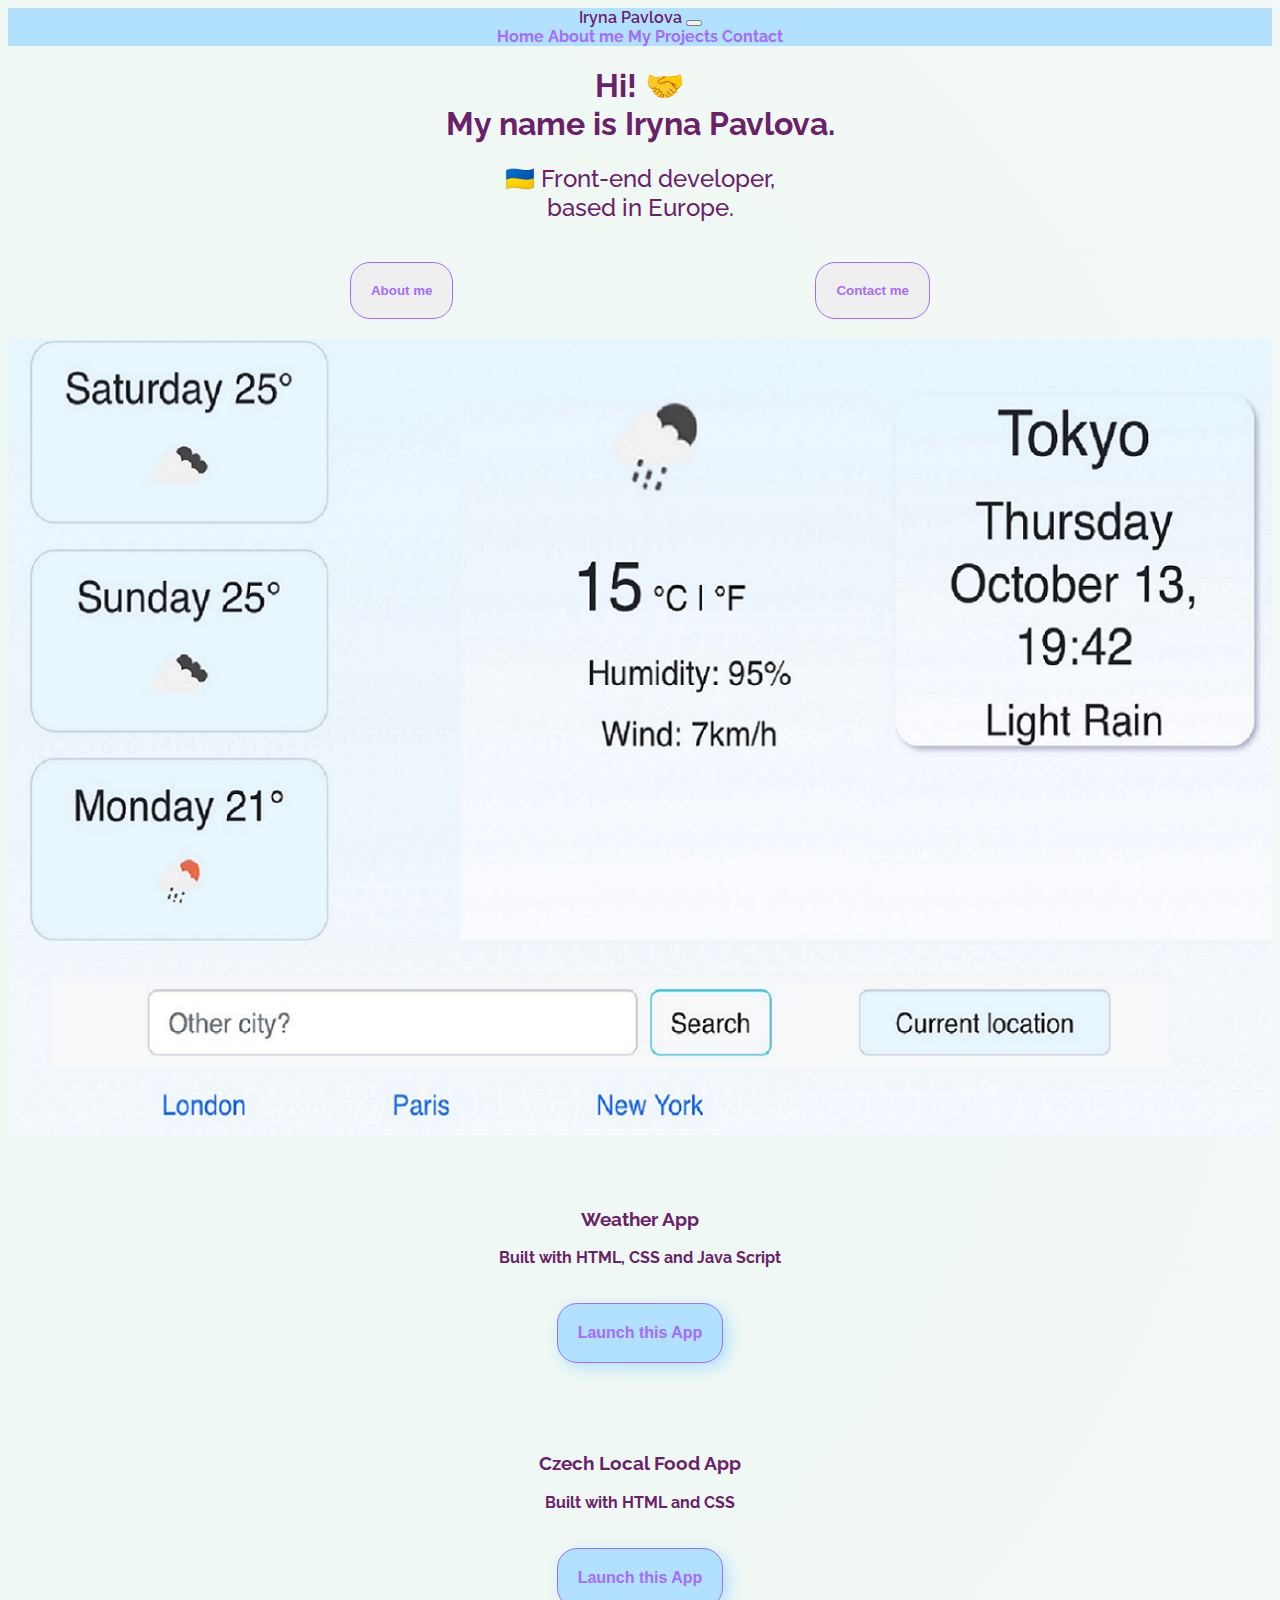
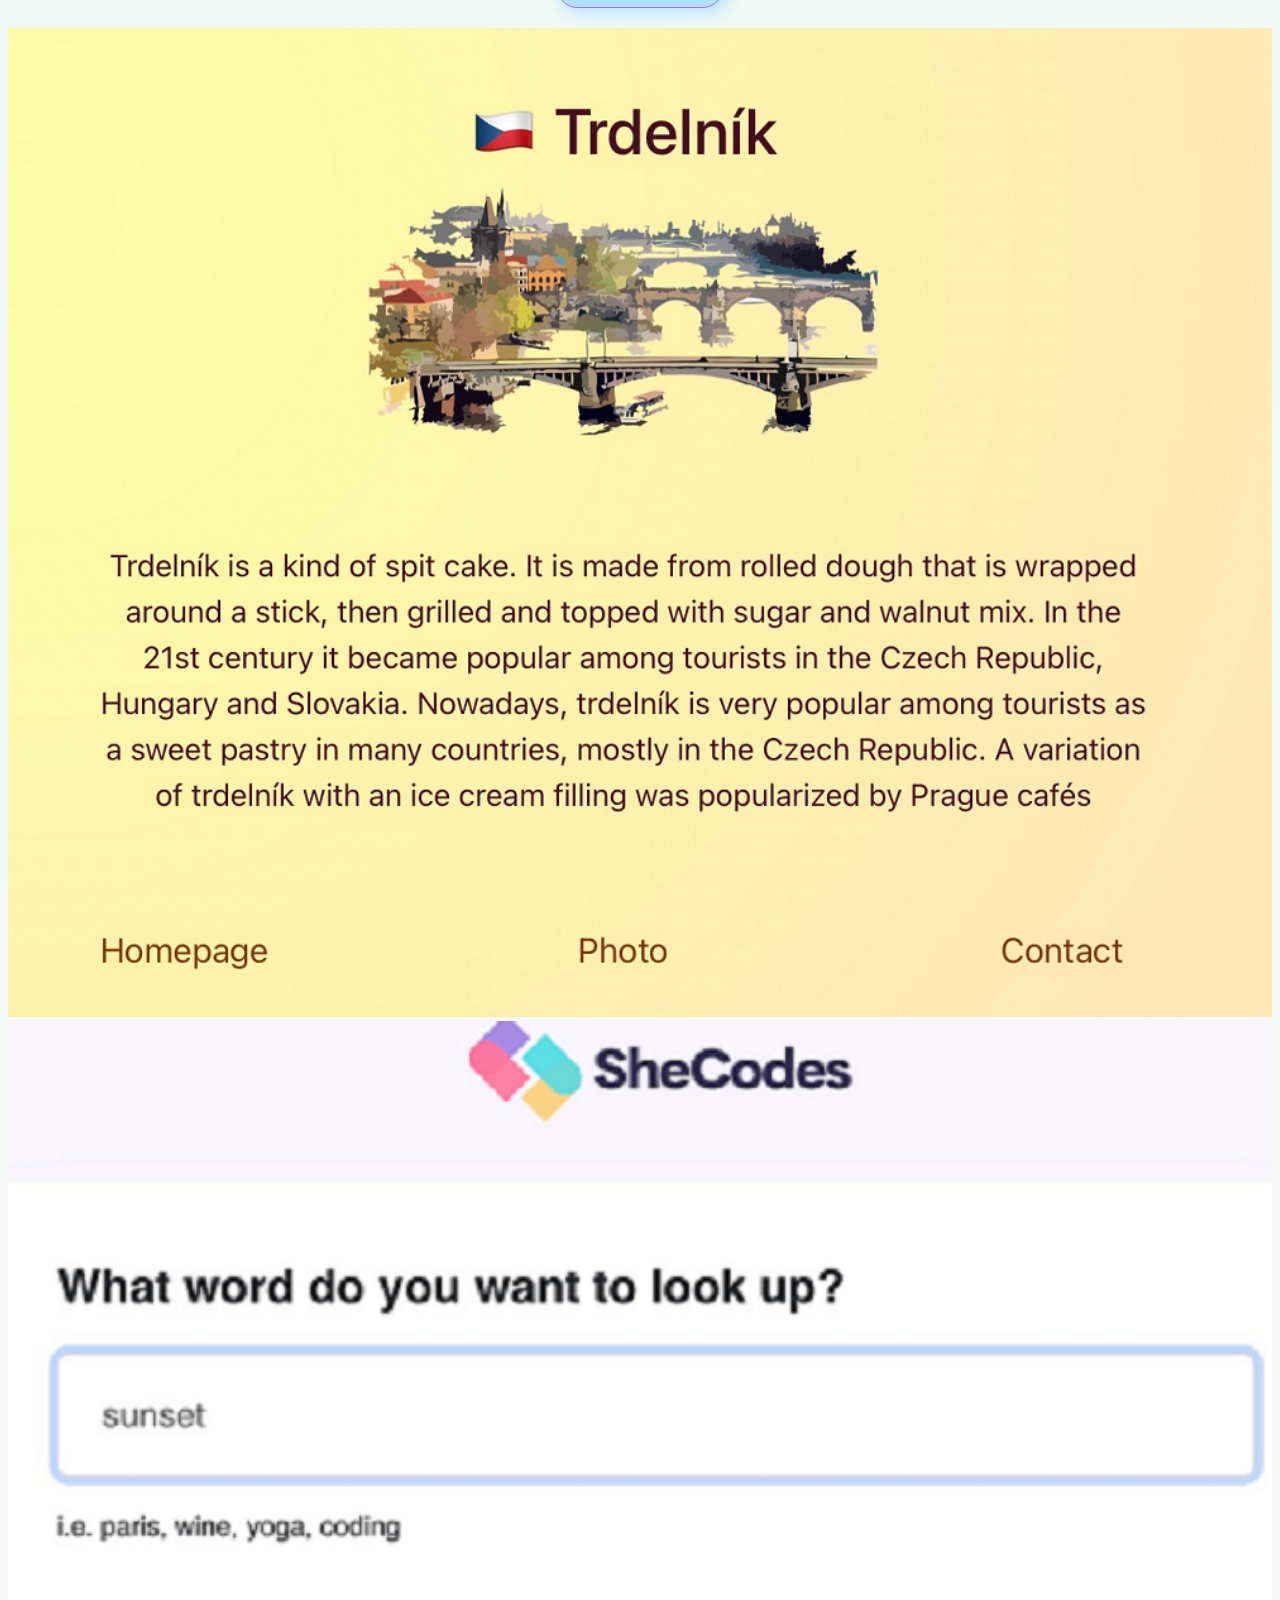
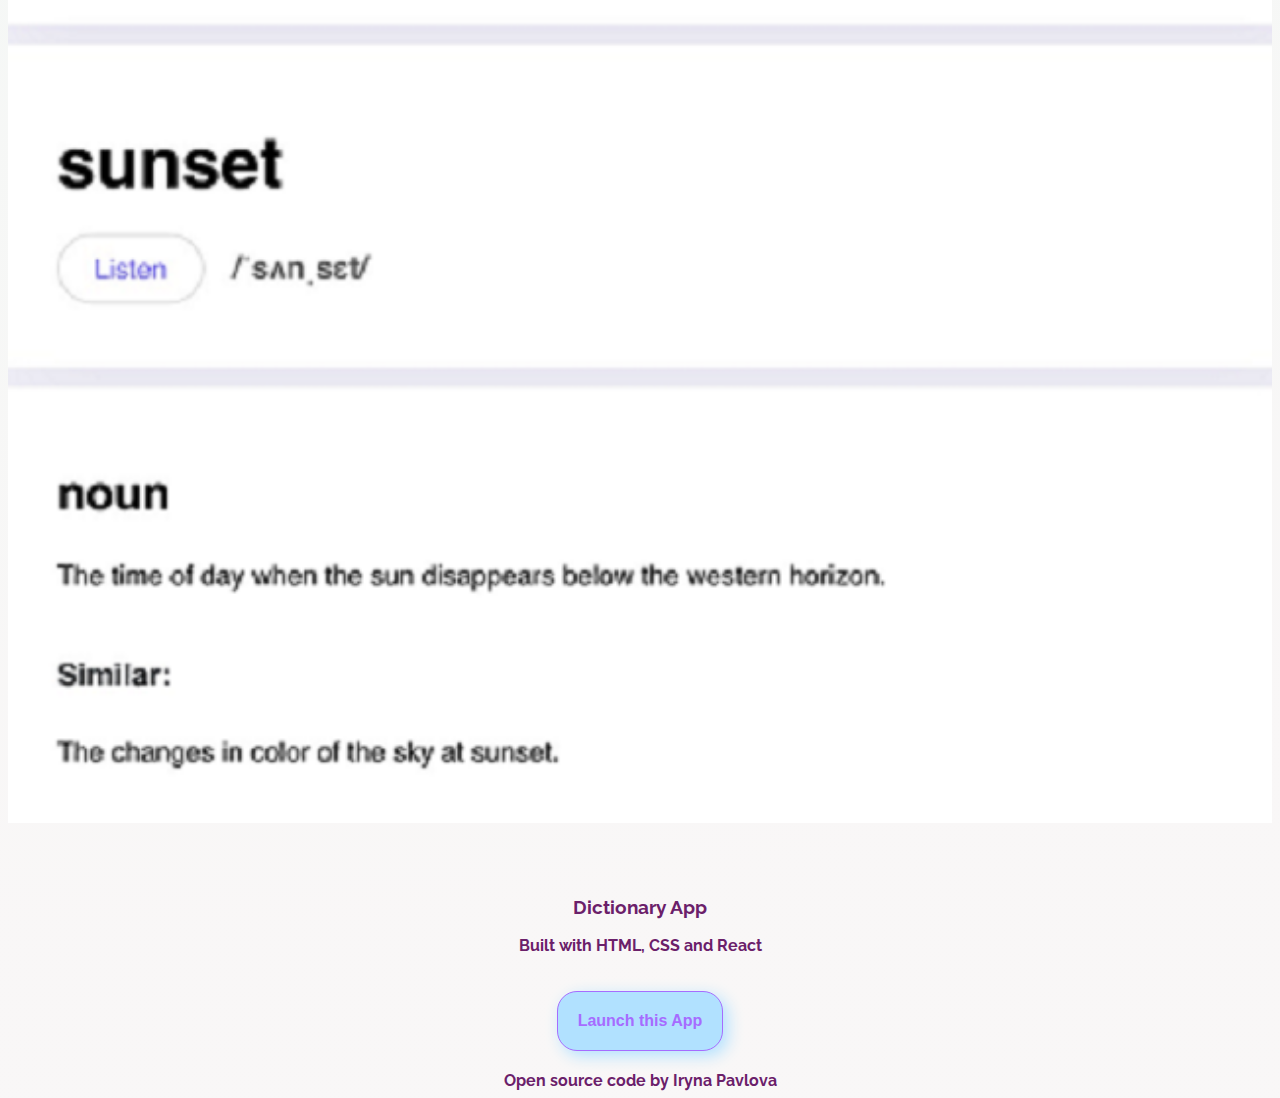
<file: index.html>
<!DOCTYPE html>
<html lang="en">
  <head>
    <meta charset="UTF-8" />
    <meta name="description" content="Introduction of front-end developer from Ukraine"/>
    <meta http-equiv="X-UA-Compatible" content="IE=edge" />
    <meta name="viewport" content="width=device-width, initial-scale=1.0" />
    <meta name="description" content="Pavlova Iryna is a front-end engineer based in Ukraine"/>
    <link
      href="https://cdn.jsdelivr.net/npm/bootstrap@5.2.0-beta1/dist/css/bootstrap.min.css"
      rel="stylesheet"
      integrity="sha384-0evHe/X+R7YkIZDRvuzKMRqM+OrBnVFBL6DOitfPri4tjfHxaWutUpFmBp4vmVor"
      crossorigin="anonymous"
    />
  <link rel="stylesheet" href="/src/styles.css"/>
    <link rel="preconnect" href="https://fonts.googleapis.com">
<link rel="preconnect" href="https://fonts.gstatic.com" crossorigin>
<link href="https://fonts.googleapis.com/css2?family=Raleway:wght@200&display=swap" rel="stylesheet">
    <script src="https://cdn.jsdelivr.net/npm/bootstrap@5.2.1/dist/js/bootstrap.bundle.min.js" integrity="sha384-u1OknCvxWvY5kfmNBILK2hRnQC3Pr17a+RTT6rIHI7NnikvbZlHgTPOOmMi466C8" crossorigin="anonymous"></script>
   
    <title>Front-end developer - Iryna Pavlova</title>
  </head>
  <body>
    <div class="container-fluid">
     <nav class="navbar navbar-expand-lg sticky-top" style="background-color: var(--secondary-color)">
    <div class="container-fluid">
          <a class="navbar-brand" href="/" title="indroduction"> Iryna Pavlova</a>
          <button
            class="navbar-toggler"
            type="button"
            data-bs-toggle="collapse"
            data-bs-target="#navbarNavAltMarkup"
            aria-controls="navbarNavAltMarkup"
             aria-expanded="false"
            aria-label="Toggle navigation"
          >
            <span class="navbar-toggler-icon"></span>
          </button>
          <div class="collapse navbar-collapse justify-content-end" id="navbarNavAltMarkup">
            <div class="navbar-nav">
              <a class="nav-link" aria-current="page" href="/" title="introduction">Home</a>
              <a class="nav-link" href="/about.html" title="information about Pavlova Iryna">About me</a>
               <a class="nav-link" href="/projects.html" title="Iryna's projects">My Projects</a>
              <a class="nav-link" href="/contact.html" title="contact Iryna">Contact</a>
            </div>
          </div>
        </div>
      </nav>
    </nav>

    <h1 class="mt-5">Hi! 🤝 
      <br> My name is Iryna Pavlova. </h1>
    <h2>🇺🇦 Front-end developer, 
    </br> based in Europe.</h2>
    <div class="buttons mb-5">
    <div class="button" ><button id="about-me-button"> <a href="/about.html" title="introduction">About me </a></button> </div>
    <div class="button"><button id="contact-button"><a href="/contact.html" title="contact"> Contact me</a></button> </div>
    </div>
    <div class="container-fluid">
      <div class="row">
        <div class="col-sm-6">
          <img src="/images/weather.png" alt="Weather App photo" width= 100% class="img-fluid-rounded p-2 m-2 d-none d-sm-block" id="weather-png">
        </div>
        <div class="col-sm-6">
          <h3>Weather App</h3>
          <p class="text-center p-2">
          Built with HTML, CSS and Java Script
          </p>
          <div class="button"><button id="app-button"><a href="https://bejewelled-chebakia-42a1d1.netlify.app/" target="_blank" title="weather-app"> Launch this App</a></button> </div>
        </div>
      </div>
      </div>
       <div class="container-fluid">
      <div class="row">
        <div class="col-sm-6">
          <h3>Czech Local Food App</h3>
           <p class="text-center p-2">
           Built with HTML and CSS
          </p>
          <div class="button"><button id="app-button"><a href="https://delightful-axolotl-16bef8.netlify.app/" target="_blank" title="czech-food-app"> Launch this App</a></button> </div>
      </div>
      <div class="col-sm-6">
          <img src="/images/czech.png" alt="Czech-food App photo" width= 100% class="img-fluid-rounded p-2 m-2 d-none d-sm-block">
        </div>
      </div>
      <div class="container-fluid">
      <div class="row">
        <div class="col-sm-6">
          <img src="/images/dictionary.png" alt="Dictionary App photo" width= 100% class="img-fluid-rounded p-2 m-2 d-none d-sm-block">
        </div>
        <div class="col-sm-6">
          <h3>Dictionary App</h3>
          <p class="text-center p-2">
          Built with HTML, CSS and React
          </p>
          <div class="button"><button id="app-button"><a href="https://www.dictionary.shecodes.io/" target="_blank" title="dictionary-app"> Launch this App</a></button> </div>
        </div>
      </div>
      </div>
      <footer class="mt-3"> <a href="https://github.com/Irina-pav?tab=repositories" target="_blank" class="footer" title="github">Open source code by Iryna Pavlova</a></footer>
    </div>
  </body>
</html>
</file>
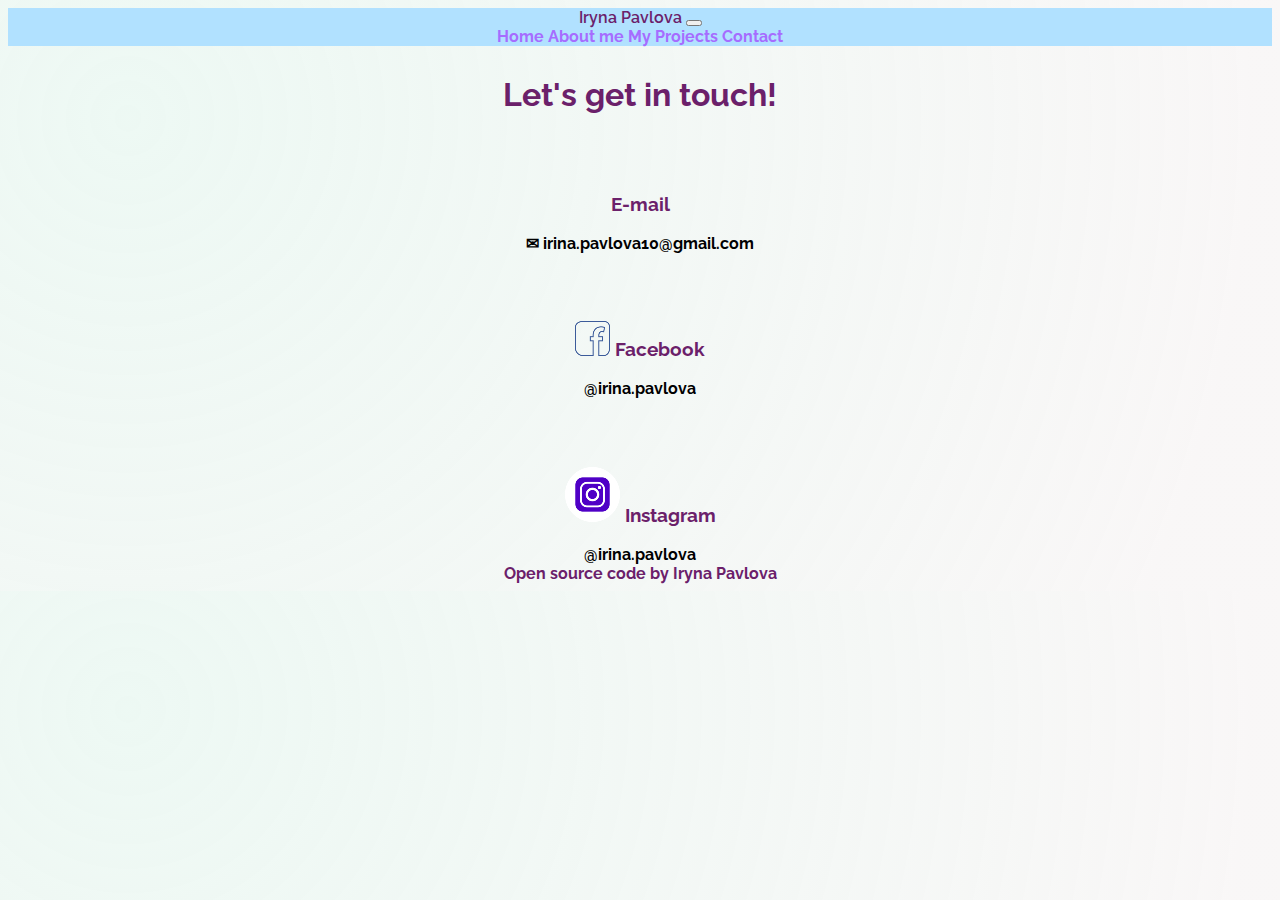
<file: contact.html>
<!DOCTYPE html>
<html lang="en">
  <head>
    <meta charset="UTF-8" />
    <meta name="description" content="The page with short information about Iryna Pavlova and examples of her projects"/>
    <meta http-equiv="X-UA-Compatible" content="IE=edge" />
    <meta name="viewport" content="width=device-width, initial-scale=1.0" />
    <meta name="description" content="Contact Pavlova Iryna. She is a front-end engineer based in Ukraine"/>
    <link
      href="https://cdn.jsdelivr.net/npm/bootstrap@5.2.0-beta1/dist/css/bootstrap.min.css"
      rel="stylesheet"
      integrity="sha384-0evHe/X+R7YkIZDRvuzKMRqM+OrBnVFBL6DOitfPri4tjfHxaWutUpFmBp4vmVor"
      crossorigin="anonymous"
    />
   <link rel="stylesheet" href="/src/styles.css"/>
    <link rel="preconnect" href="https://fonts.googleapis.com" />
    <link rel="preconnect" href="https://fonts.gstatic.com" crossorigin />
    <link
      href="https://fonts.googleapis.com/css2?family=Raleway:wght@200&display=swap"
      rel="stylesheet"
    />
     <script src="https://cdn.jsdelivr.net/npm/bootstrap@5.2.1/dist/js/bootstrap.bundle.min.js" integrity="sha384-u1OknCvxWvY5kfmNBILK2hRnQC3Pr17a+RTT6rIHI7NnikvbZlHgTPOOmMi466C8" crossorigin="anonymous"></script>
    <title>Contact Iryna</title>
  </head>
  <body>
    <div class="container-fluid">
      <nav class="navbar navbar-expand-lg sticky-top" style="background-color: var(--secondary-color)">
    <div class="container-fluid">
          <a class="navbar-brand" href="/">Iryna Pavlova</a>
          <button
            class="navbar-toggler"
            type="button"
            data-bs-toggle="collapse"
            data-bs-target="#navbarNavAltMarkup"
            aria-controls="navbarNavAltMarkup"
             aria-expanded="false"
            aria-label="Toggle navigation"
          >
            <span class="navbar-toggler-icon"></span>
          </button>
          <div class="collapse navbar-collapse justify-content-end " id="navbarNavAltMarkup">
            <div class="navbar-nav">
              <a class="nav-link" aria-current="page" href="/" title="introduction">Home</a>
              <a class="nav-link" href="/about.html" title="information about Pavlova Iryna">About me</a>
               <a class="nav-link" href="/projects.html" title="Iryna's projects">My Projects</a>
              <a class="nav-link" href="/contact.html" title="contact Iryna">Contact</a>
            </div>
          </div>
        </div>
      </nav>
    </nav>
<div class="container-fluid">
      <h1 class="mt-5" id="about">Let's get in touch!</h1>
    
<h3 class="contact">E-mail</h3>
      <a class="link" href="mailto:irina.pavlova10@gmail.com" title="Iryna's e-mail">✉   irina.pavlova10@gmail.com</a>
      <h3 class="contact" > <img src="/images/facebook-logo.png" alt="facebook-logo">  Facebook</h3>
      <a class="link" href="https://www.facebook.com/profile.php?id=100010052925739" target="_blank" title="Iryna's Facebook profile" > @irina.pavlova</a>
    
      <h3 class="contact"> <img src="/images/insta-logo.png" alt="instagram-logo">  Instagram</h3>
      <a class="link" href="https://www.instagram.com/irina.pavlova10/" target="_blank" title="Iryna's Instagram profile" >@irina.pavlova</a>
    <footer class="mt-3"> <a href="https://github.com/Irina-pav?tab=repositories" target="_blank" class="footer" title="github">Open source code by Iryna Pavlova</a></footer>
    </div>
  </body>
</html>
</file>
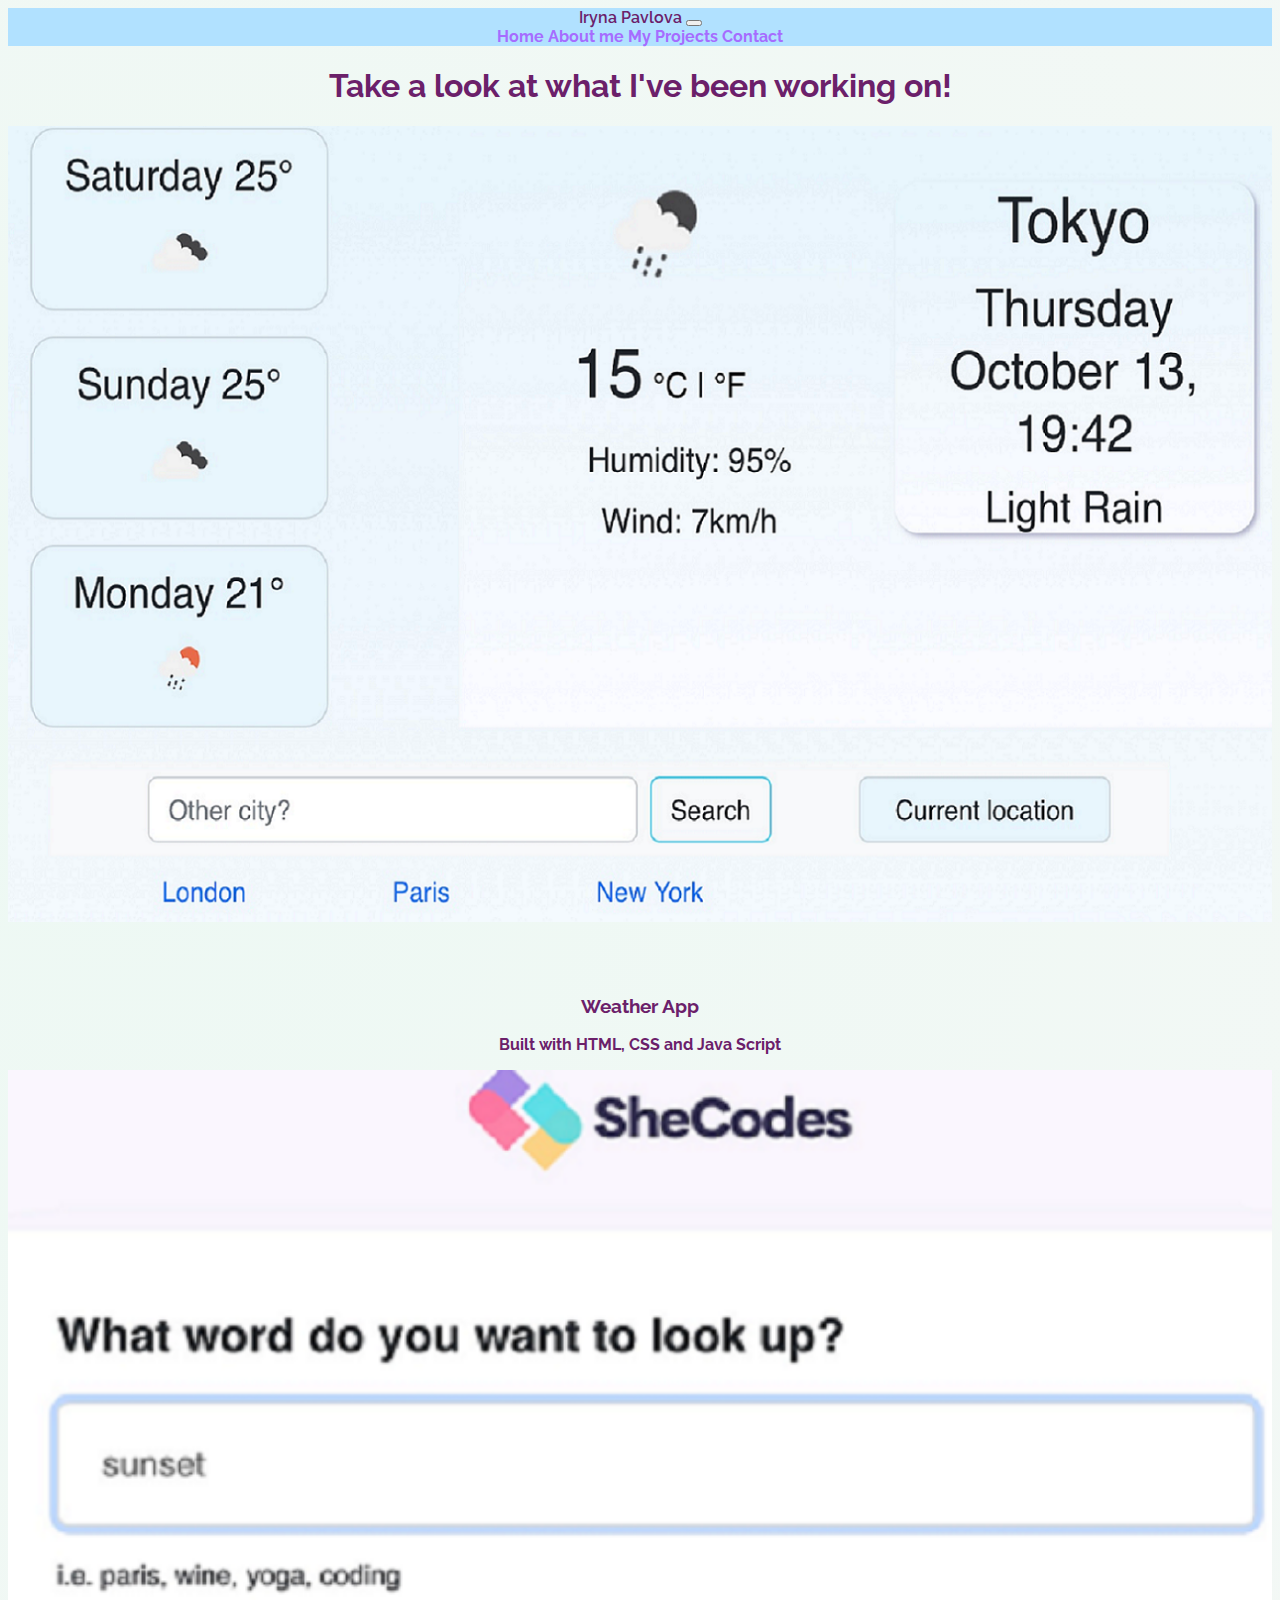
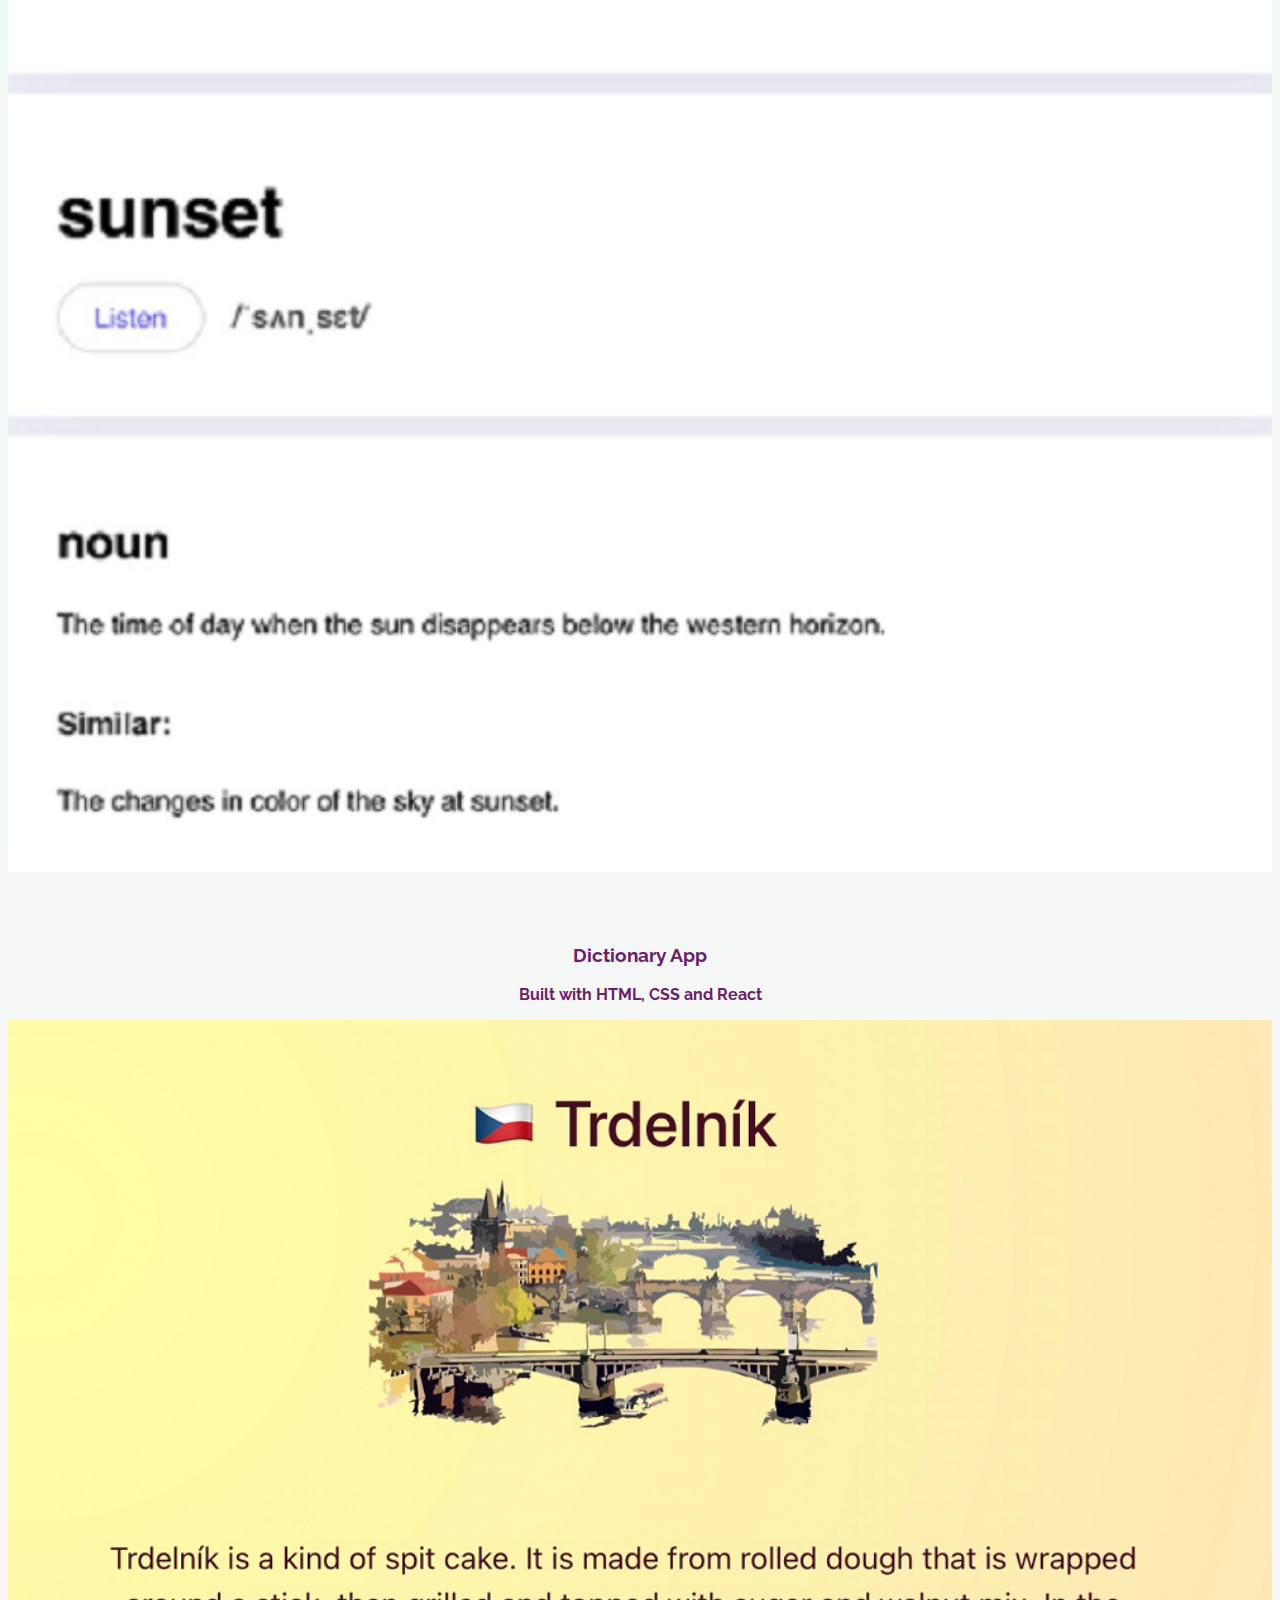
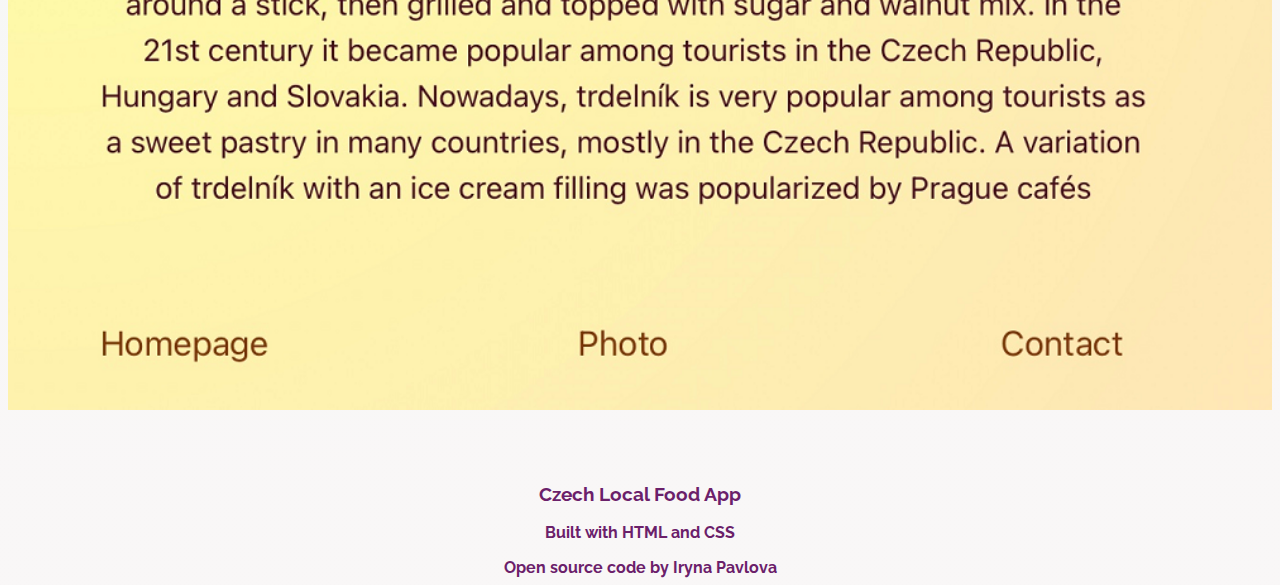
<file: projects.html>
<!DOCTYPE html>
<html lang="en">
  <head>
    <meta charset="UTF-8" />
    <meta name="description" content="Introduction of front-end developer from Ukraine"/>
    <meta http-equiv="X-UA-Compatible" content="IE=edge" />
    <meta name="viewport" content="width=device-width, initial-scale=1.0" />
    <meta name="description" content="Watch my projects. Pavlova Iryna is a front-end engineer based in Ukraine"/>
    <link
      href="https://cdn.jsdelivr.net/npm/bootstrap@5.2.0-beta1/dist/css/bootstrap.min.css"
      rel="stylesheet"
      integrity="sha384-0evHe/X+R7YkIZDRvuzKMRqM+OrBnVFBL6DOitfPri4tjfHxaWutUpFmBp4vmVor"
      crossorigin="anonymous"
    />
  <link rel="stylesheet" href="/src/styles.css"/>
    <link rel="preconnect" href="https://fonts.googleapis.com">
<link rel="preconnect" href="https://fonts.gstatic.com" crossorigin>
<link href="https://fonts.googleapis.com/css2?family=Raleway:wght@200&display=swap" rel="stylesheet">
    <script src="https://cdn.jsdelivr.net/npm/bootstrap@5.2.1/dist/js/bootstrap.bundle.min.js" integrity="sha384-u1OknCvxWvY5kfmNBILK2hRnQC3Pr17a+RTT6rIHI7NnikvbZlHgTPOOmMi466C8" crossorigin="anonymous"></script>
   
    <title>Iryna's works and projects</title>
  </head>
  <body>
    <div class="container-fluid">
     <nav class="navbar navbar-expand-lg sticky-top" style="background-color: var(--secondary-color)">
    <div class="container-fluid">
          <a class="navbar-brand" href="/" title="indroduction">Iryna Pavlova</a>
          <button
            class="navbar-toggler"
            type="button"
            data-bs-toggle="collapse"
            data-bs-target="#navbarNavAltMarkup"
            aria-controls="navbarNavAltMarkup"
             aria-expanded="false"
            aria-label="Toggle navigation"
          >
            <span class="navbar-toggler-icon"></span>
          </button>
          <div class="collapse navbar-collapse justify-content-end " id="navbarNavAltMarkup">
            <div class="navbar-nav">
              <a class="nav-link" aria-current="page" href="/" title="introduction">Home</a>
              <a class="nav-link" href="/about.html" title="information about Pavlova Iryna">About me</a>
               <a class="nav-link" href="/projects.html" title="Iryna's projects">My Projects</a>
              <a class="nav-link" href="/contact.html" title="contact Iryna">Contact</a>
            </div>
          </div>
        </div>
      </nav>
    </nav>

    <h1 class="mt-5"> Take a look at what I've been working on!</h1>

    <div class="container-fluid mt-5">
      <div class="row">
        <div class="col-sm-4">
          <img src="/images/weather.png" alt="Weather App photo" width= 100% class="img-fluid-rounded p-2 m-2 d-none d-sm-block" id="weather-png">
          <h3>Weather App</h3>
          <p class="text-center p-2 mt-5">
          Built with HTML, CSS and Java Script
          </p>
      </div>
      <div class="col-sm-4">
          <img src="/images/dictionary.png" alt="Dictionary App photo" width= 100% class="img-fluid-rounded p-2 m-2 d-none d-sm-block">
          <h3>Dictionary App</h3>
          <p class="text-center p-2 mt-3">
          Built with HTML, CSS and React
          </p>
      </div>
      <div class="col-sm-4">
          <img src="/images/czech.png" alt="Czech-food App photo" width= 100% class="img-fluid-rounded p-2 m-2 d-none d-sm-block">
         <h3>Czech Local Food App</h3>
           <p class="text-center p-2 mt-2">
           Built with HTML and CSS
          </p>
        </div>
      </div>
      <footer class="mt-3"> <a href="https://github.com/Irina-pav?tab=repositories" target="_blank" class="footer" title="github">Open source code by Iryna Pavlova</a></footer>
    </div>
  </body>
</html>
</file>
<file: src/styles.css>
:root {
  --background: radial-gradient(
    circle at 10% 20%,
    rgba(216, 241, 230, 0.46) 0.1%,
    rgba(233, 226, 226, 0.28) 90.1%
  );
  --primary-color: #a66cff;
  --secondary-color: #b1e1ff;
  --text-color: #6b206a;
}

body {
  background: var(--background);
  text-align: center;
  font-family: "Raleway", sans-serif;
}
h1 {
  color: var(--text-color);
  font-weight: 700;
}
h2 {
  color: var(--text-color);
  font-weight: 500;
}
h3 {
  color: var(--text-color);
  font-weight: bold;
  padding-top: 50px;
}
a {
  color: var(--primary-color);
  text-decoration: none;
}
p {
  color: var(--text-color);
  font-weight: bold;
}
a.footer {
  color: var(--text-color);
  font-weight: bold;
  font-size: 1rem;
}
a.navbar-brand {
  font-weight: 600;
  color: var(--text-color);
}
.buttons {
  display: flex;
  justify-content: space-evenly;
}
.button {
  text-align: center;
  padding: 20px;
}
.nav-link {
  font-weight: bold;
  color: var(--primary-color);
}
#about-me-button {
  font-weight: 700;
  border: 1px solid var(--primary-color);
  border-radius: 20px;
  padding: 20px;
}
#contact-button {
  font-weight: 700;
  border: 1px solid var(--primary-color);
  padding: 20px;
  border-radius: 20px;
}

h1#about {
  color: var(--text-color);
  margin: 30px;
}
h1#contact {
  margin: 30px;
}
#app-button {
  background-color: var(--secondary-color);
  border: 1px solid var(--primary-color);
  padding: 20px;
  border-radius: 20px;
  font-size: medium;
  font-weight: 700;
  box-shadow: 0.3em 0.3em 1em var(--secondary-color);
}
.link {
  color: black;
  font-weight: bold;
}
card#first-text {
  color: var(--text-color);
  padding-top: 100px;
  line-height: 1.7;
  font-size: 20px;
  font-weight: bold;
}
@media (max-width: 400px) {
  p {
    line-height: 1.5;
  }
  #first-text {
    line-height: 1.2;
    font-size: large;
    margin: 0 20px;
  }
  .text-start {
    font-size: small;
  }
}
</file>
